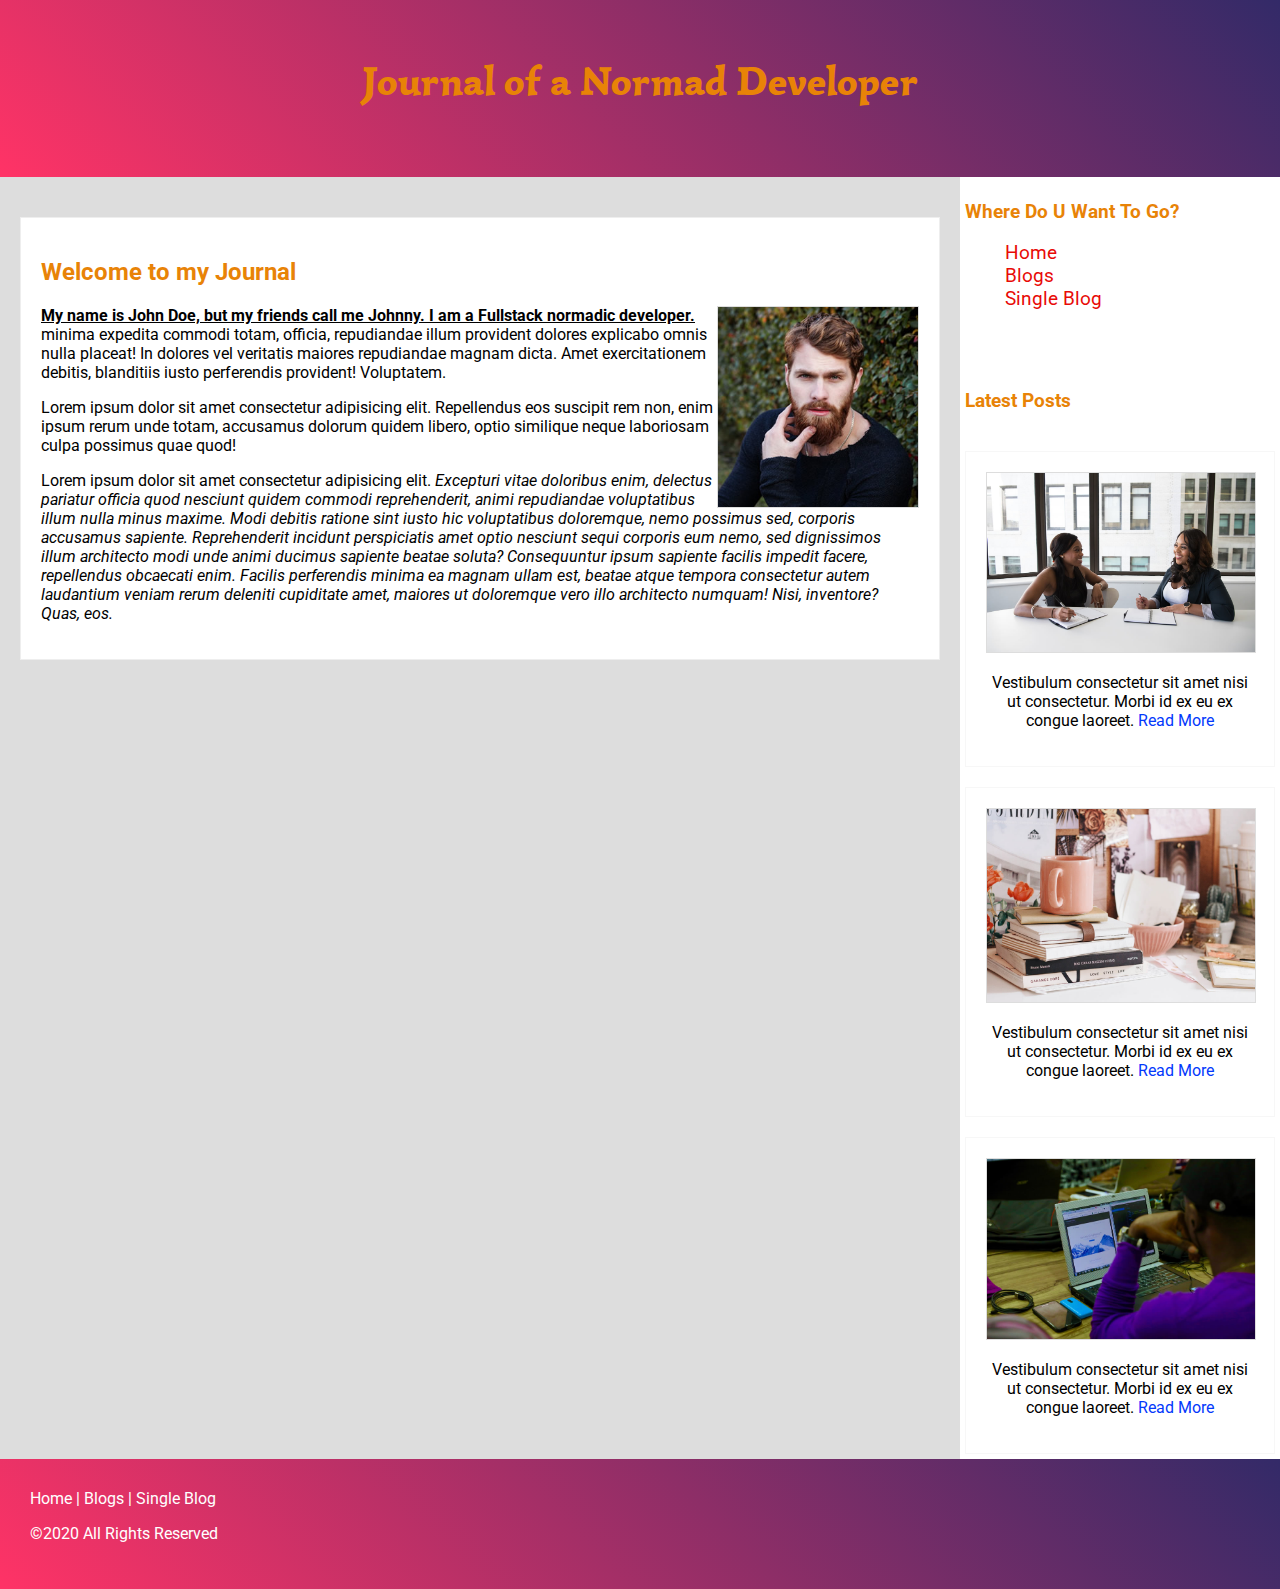
<file: index.html>
<!DOCTYPE html>
<html lang="en">
<head>
    <meta charset="UTF-8">
    <meta name="viewport" content="width=device-width, initial-scale=1.0">
    <title>Blog Website</title>
    
    <link rel="stylesheet" href="css/style.css">
</head>
<body class="container">
    
    <header>
      <h1>Journal of a Normad Developer</h1>
    </header>
    
    <main>
      <section class="row">
          <div class="card">
            <h2>Welcome to my Journal</h2>
           
          
            <img src="img/team-1.jpg" class="img-position" alt="my-picture">
           
            
            <p><strong><u>My name is John Doe, but my friends call me Johnny. I am a Fullstack normadic developer.</u></strong> minima expedita commodi totam, officia, repudiandae illum provident dolores explicabo omnis nulla placeat! In dolores vel veritatis maiores repudiandae magnam dicta. Amet exercitationem debitis, blanditiis iusto perferendis provident! Voluptatem.</p>
            <p>Lorem ipsum dolor sit amet consectetur adipisicing elit. Repellendus eos suscipit rem non, enim ipsum rerum unde totam, accusamus dolorum quidem libero, optio similique neque laboriosam culpa possimus quae quod!</p>
            <p>Lorem ipsum dolor sit amet consectetur adipisicing elit. <em>Excepturi vitae doloribus enim, delectus pariatur officia quod nesciunt quidem commodi reprehenderit, animi repudiandae voluptatibus illum nulla minus maxime. Modi debitis ratione sint iusto hic voluptatibus doloremque, nemo possimus sed, corporis accusamus sapiente. Reprehenderit incidunt perspiciatis amet optio nesciunt sequi corporis eum nemo, sed dignissimos illum architecto modi unde animi ducimus sapiente beatae soluta? Consequuntur ipsum sapiente facilis impedit facere, repellendus obcaecati enim. Facilis perferendis minima ea magnam ullam est, beatae atque tempora consectetur autem laudantium veniam rerum deleniti cupiditate amet, maiores ut doloremque vero illo architecto numquam! Nisi, inventore? Quas, eos.</em> </p>
        </div>
      </section>
      </main>
      <aside>
          <h3>Where Do U Want To Go?</h3>
          <div class="spacer">
            <nav>
            <ul class="links">
                <li><a href="index.html">Home</a></li>
                <li><a href="blogs.html">Blogs</a></li>
                <li><a href="single-blog.html">Single Blog</a></li>
            </ul>
          </nav>
          </div>
          <h3>Latest Posts</h3>
          <div class="nested">
           
            <div class="card">
            
                <img src="img/pics1.jpg" alt="">
                <p>Vestibulum consectetur sit amet nisi ut consectetur.  
                 Morbi id ex eu ex congue laoreet. <a href="single-blog.html">Read More</a> </p>
              </div>
              <div class="card">
            
                <img src="img/pics2.jpg" alt="">
                <p>Vestibulum consectetur sit amet nisi ut consectetur.  
                 Morbi id ex eu ex congue laoreet. <a href="single-blog.html">Read More</a> </p>
              </div>
              
              <div class="card">
               
                <img src="img/pics3.jpg" alt=" my picture">
                
              
                <p>Vestibulum consectetur sit amet nisi ut consectetur.  
                 Morbi id ex eu ex congue laoreet. <a href="single-blog.html">Read More</a> </p>
              </div>

          </div>
      </aside>
      <footer>
        <div><a href="index.html">Home</a> | <a href="blogs.html">Blogs</a> | <a href="single-blog.html">Single Blog</a></div>
        <p>&copy;2020 All Rights Reserved</p>
      </footer>
   </body>
</file>
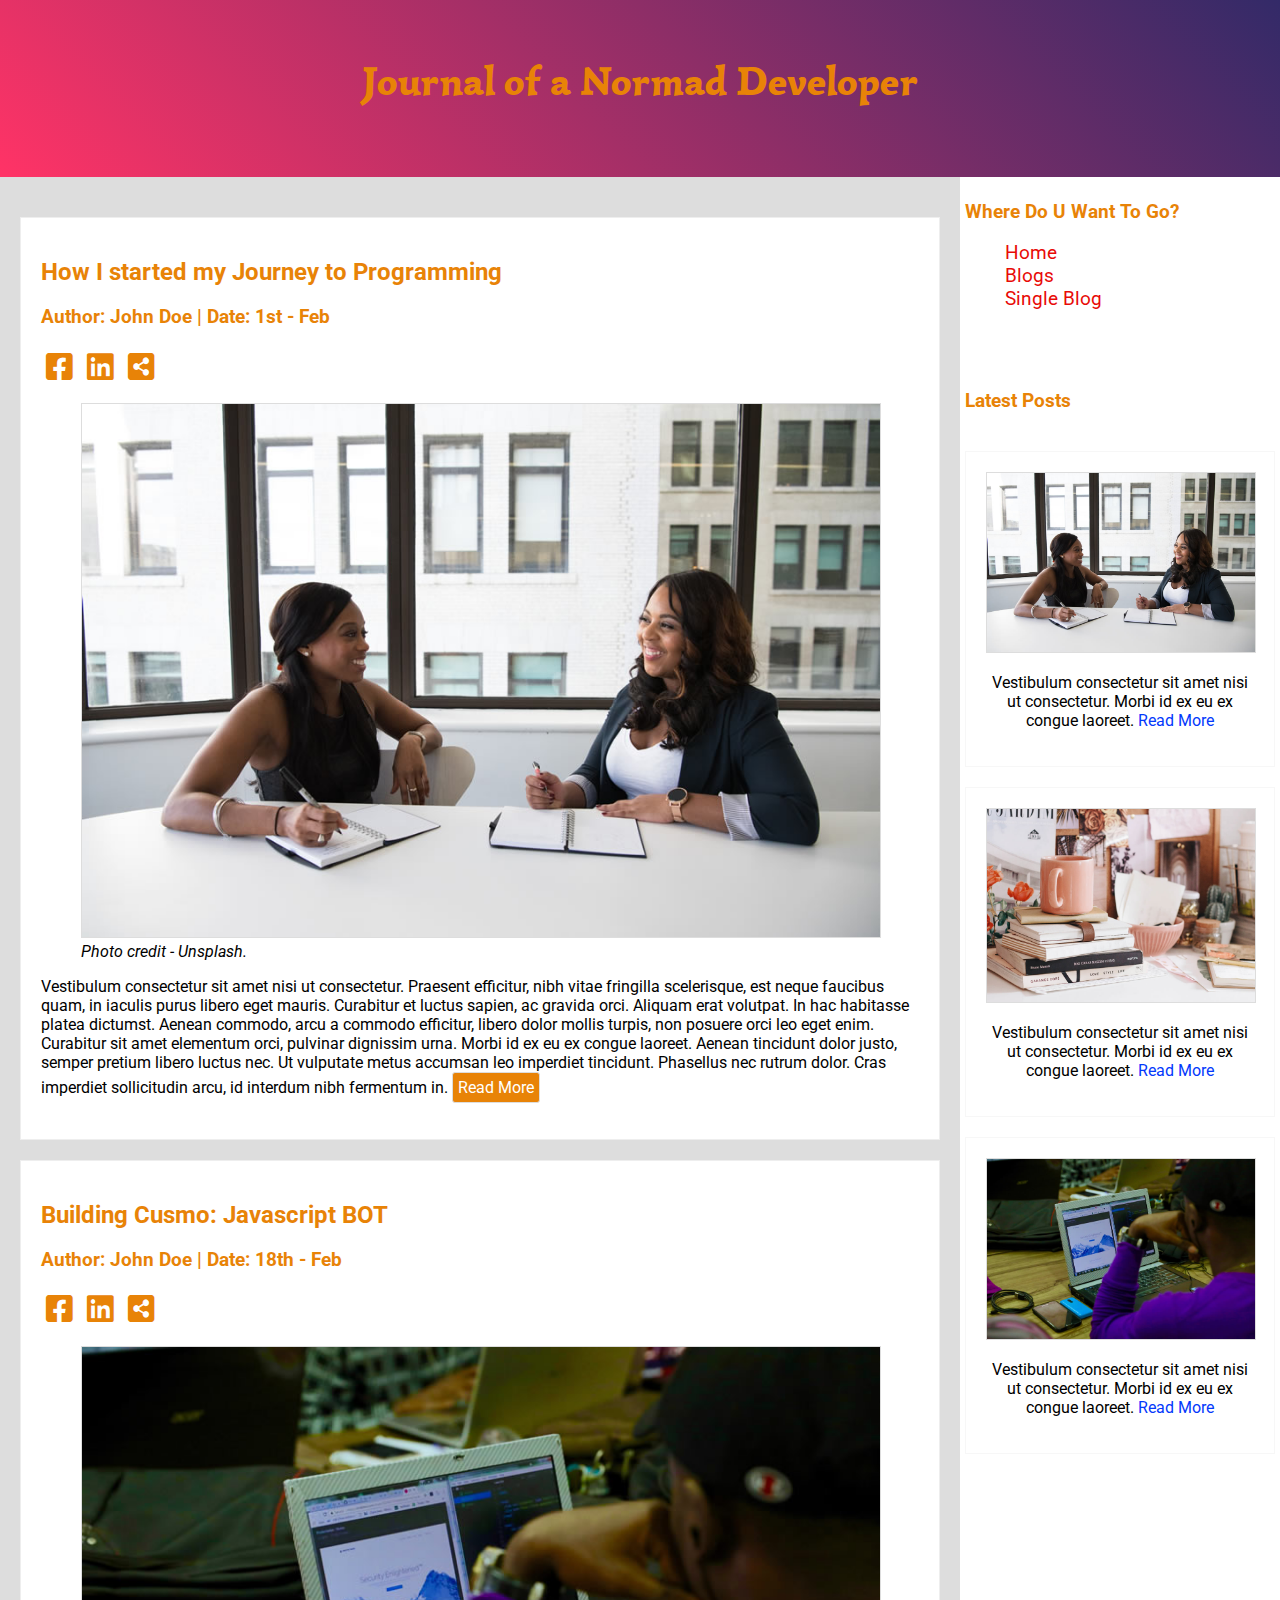
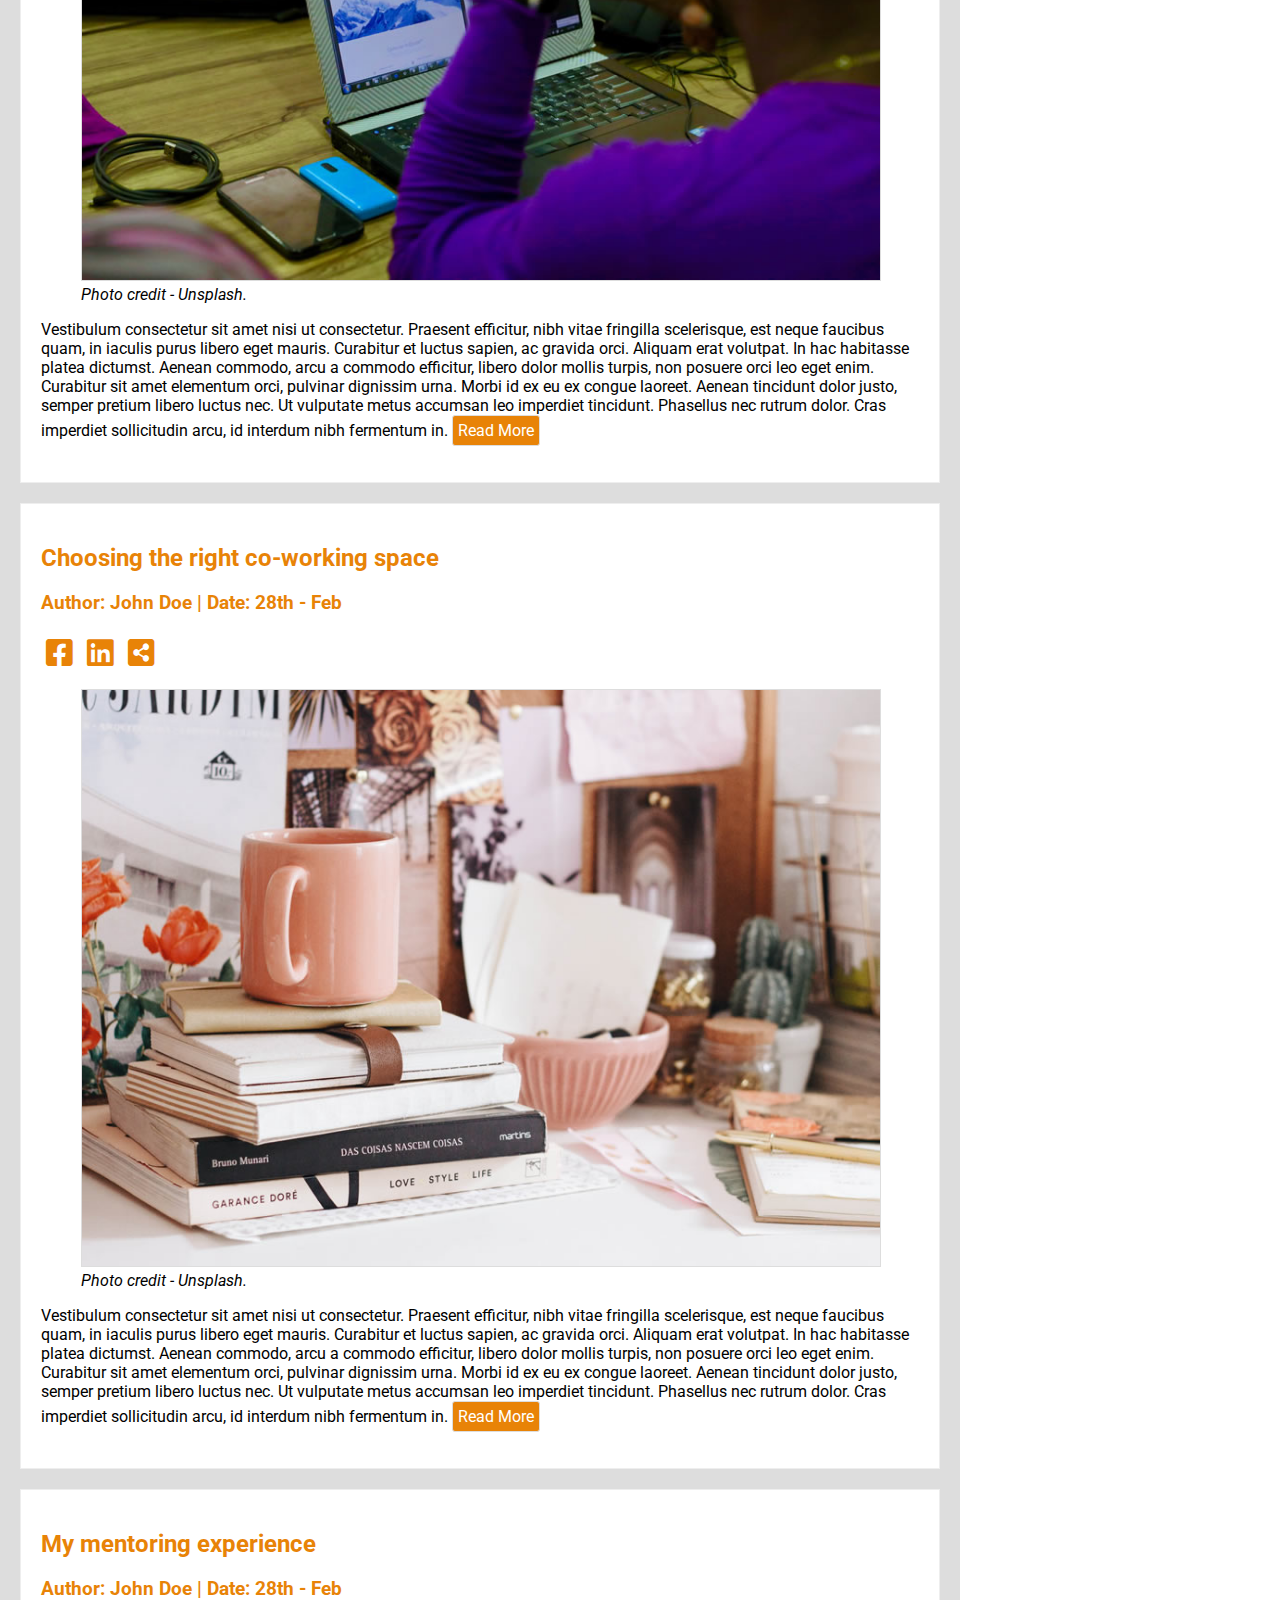
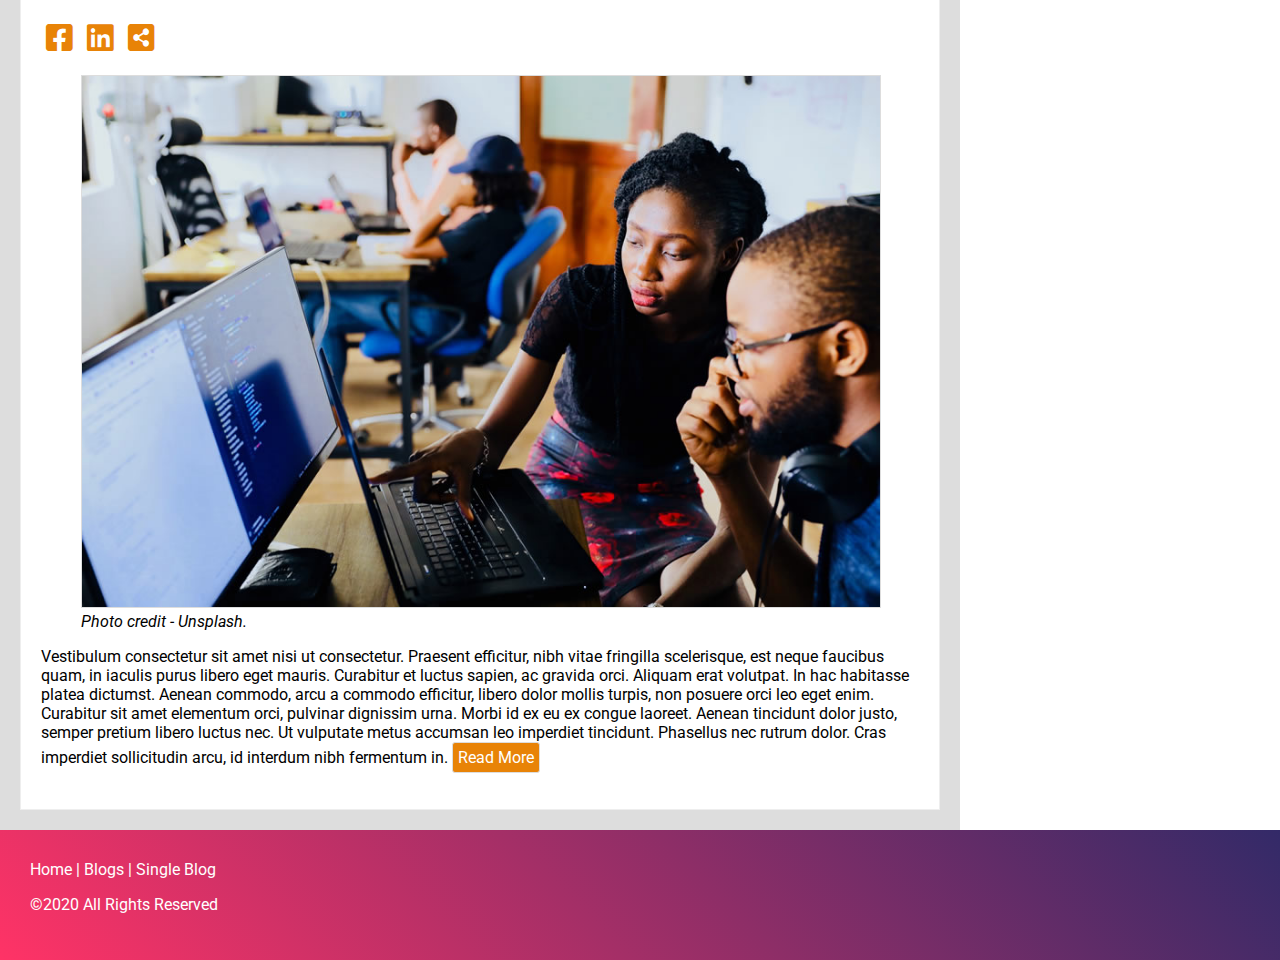
<file: blogs.html>
<!DOCTYPE html>
<html lang="en">
<head>
    <meta charset="UTF-8">
    <meta name="viewport" content="width=device-width, initial-scale=1.0">
    <title>Blog Website</title>
    
    <link rel="stylesheet" href="css/style.css">
</head>
<body class="container">
    
    <header>
      <h1>Journal of a Normad Developer</h1>
    </header>
    
    <main>
      <section class="row">
          <div class="card">
            <h2>How I started my Journey to Programming</h2>
            <h3>Author: John Doe | Date: 1st - Feb</h3>
            <div class="share">
                <a href="#"><i class="fab fa-facebook-square"></i></a> 
                <a href="#" ><i class="fab fa-linkedin"></i></a>
                <a href="#"><i class="fas fa-share-alt-square"></i></a>
            </div>
            <figure>
            <img src="img/pics1.jpg" aria-label="image" alt="">
            <figcaption><i>Photo credit - Unsplash.</i></figcaption>
          </figure>
            <p>Vestibulum consectetur sit amet nisi ut consectetur. Praesent efficitur, nibh vitae fringilla scelerisque, est neque faucibus quam, in iaculis purus libero eget mauris. Curabitur et luctus sapien, ac gravida orci. Aliquam erat volutpat. In hac habitasse platea dictumst. Aenean commodo, arcu a commodo efficitur, libero dolor mollis turpis, non posuere orci leo eget enim. Curabitur sit amet elementum orci, 
                pulvinar dignissim urna. Morbi id ex eu ex congue laoreet. Aenean tincidunt dolor justo, semper pretium libero luctus nec. Ut vulputate metus accumsan leo imperdiet tincidunt. Phasellus nec rutrum dolor. Cras imperdiet sollicitudin arcu, id interdum nibh fermentum in. <a class="btn" href="single-blog.html">Read More</a> </p>
            
        </div>
          <div class="card">
            <h2>Building Cusmo: Javascript BOT</h2>
            <h3>Author: John Doe | Date: 18th - Feb</h3>
            <div class="share">
                <a href="#"><i class="fab fa-facebook-square"></i></a> 
                <a href="#" ><i class="fab fa-linkedin"></i></a>
                <a href="#"><i class="fas fa-share-alt-square"></i></a>
            </div>
            <figure>
            <img src="img/pics3.jpg" aria-label="image" alt="">
            <figcaption><i>Photo credit - Unsplash.</i></figcaption>
            </figure>
            <p>Vestibulum consectetur sit amet nisi ut consectetur. Praesent efficitur, 
                nibh vitae fringilla scelerisque, est neque faucibus quam, in iaculis purus libero eget mauris. Curabitur et luctus sapien, ac gravida orci. Aliquam erat volutpat. In hac habitasse platea dictumst. Aenean commodo, arcu a commodo efficitur, libero dolor mollis turpis, non posuere orci leo eget enim. Curabitur sit amet elementum orci, pulvinar dignissim urna. Morbi id ex eu ex congue laoreet. 
                Aenean tincidunt dolor justo, semper pretium libero luctus nec. Ut vulputate metus accumsan leo imperdiet tincidunt. Phasellus nec rutrum dolor. Cras imperdiet sollicitudin arcu, id interdum nibh fermentum in. <a class="btn" href="single-blog.html">Read More</a> </p>
          </div>
          <div class="card">
            <h2>Choosing the right co-working space</h2>
            <h3>Author: John Doe | Date: 28th - Feb</h3>
            <div class="share">
                <a href="#"><i class="fab fa-facebook-square"></i></a> 
                <a href="#" ><i class="fab fa-linkedin"></i></a>
                <a href="#"><i class="fas fa-share-alt-square"></i></a>
            </div>
            <figure>
            <img src="img/pics2.jpg"  aria-label="image" alt="">
            <figcaption><i>Photo credit - Unsplash.</i></figcaption>
            </figure>
            <p>Vestibulum consectetur sit amet nisi ut consectetur. Praesent efficitur, nibh vitae fringilla scelerisque, est neque faucibus quam, in iaculis purus libero eget mauris. Curabitur et luctus sapien, ac gravida orci. 
                Aliquam erat volutpat. In hac habitasse platea dictumst. Aenean commodo, arcu a commodo efficitur, libero dolor mollis turpis, non posuere orci leo eget enim. Curabitur sit amet elementum orci, pulvinar dignissim urna. Morbi id ex eu ex congue laoreet. Aenean tincidunt dolor justo, semper pretium libero luctus nec. Ut vulputate metus accumsan leo imperdiet tincidunt.
                 Phasellus nec rutrum dolor. Cras imperdiet sollicitudin arcu, id interdum nibh fermentum in. <a class="btn" href="single-blog.html">Read More</a> </p>
          </div>
          <div class="card">
            <h2>My mentoring experience</h2>
            <h3>Author: John Doe | Date: 28th - Feb</h3>
            <div class="share">
              <a href="#"><i class="fab fa-facebook-square"></i></a> 
              <a href="#" ><i class="fab fa-linkedin"></i></a>
              <a href="#"><i class="fas fa-share-alt-square"></i></a>
          </div><figure>
            <img src="img/pics4.jpg" aria-label="image" alt="man-looking-at computer">
            <figcaption><i>Photo credit - Unsplash.</i></figcaption>
            </figure>
            <p>Vestibulum consectetur sit amet nisi ut consectetur. Praesent efficitur, nibh vitae fringilla scelerisque, est neque faucibus quam, in iaculis purus libero eget mauris. Curabitur et luctus sapien, ac gravida orci. Aliquam erat volutpat. In hac habitasse platea dictumst. Aenean commodo, arcu a commodo efficitur, libero dolor mollis turpis, 
                non posuere orci leo eget enim. Curabitur sit amet elementum orci, pulvinar dignissim urna. Morbi id ex eu ex congue laoreet. Aenean tincidunt dolor justo, semper pretium libero luctus nec. Ut vulputate metus accumsan leo imperdiet tincidunt. Phasellus nec rutrum dolor. Cras imperdiet sollicitudin arcu, id interdum nibh fermentum in. <a class="btn" href="single-blog.html">Read More</a> </p>
          </div>
      </section>
      </main>
      <aside>
          <h3>Where Do U Want To Go?</h3>
          <div class="spacer">
            <ul class="links">
                <li><a href="index.html">Home</a></li>
                <li><a href="blogs.html">Blogs</a></li>
                <li><a href="single-blog.html">Single Blog</a></li>
            </ul>
          </div>
          <h3>Latest Posts</h3>
          <div class="nested">
           
            <div class="card">
            
                <img src="img/pics1.jpg" aria-label="image" alt="">
                <p>Vestibulum consectetur sit amet nisi ut consectetur.  
                 Morbi id ex eu ex congue laoreet. <a href="single-blog.html">Read More</a> </p>
              </div>
              <div class="card">
            
                <img src="img/pics2.jpg" aria-label="image" alt="">
                <p>Vestibulum consectetur sit amet nisi ut consectetur.  
                 Morbi id ex eu ex congue laoreet. <a href="single-blog.html">Read More</a> </p>
              </div>
              
              <div class="card">
            
                <img src="img/pics3.jpg" aria-label="image" alt="">
                <p>Vestibulum consectetur sit amet nisi ut consectetur.  
                 Morbi id ex eu ex congue laoreet. <a href="single-blog.html">Read More</a> </p>
              </div>

          </div>
      </aside>
      <footer>
        <div><a href="index.html">Home</a> | <a href="blogs.html">Blogs</a> | <a href="single-blog.html">Single Blog</a></div>
        <p>&copy;2020 All Rights Reserved</p>
      </footer>
   </body>
</html>
</file>
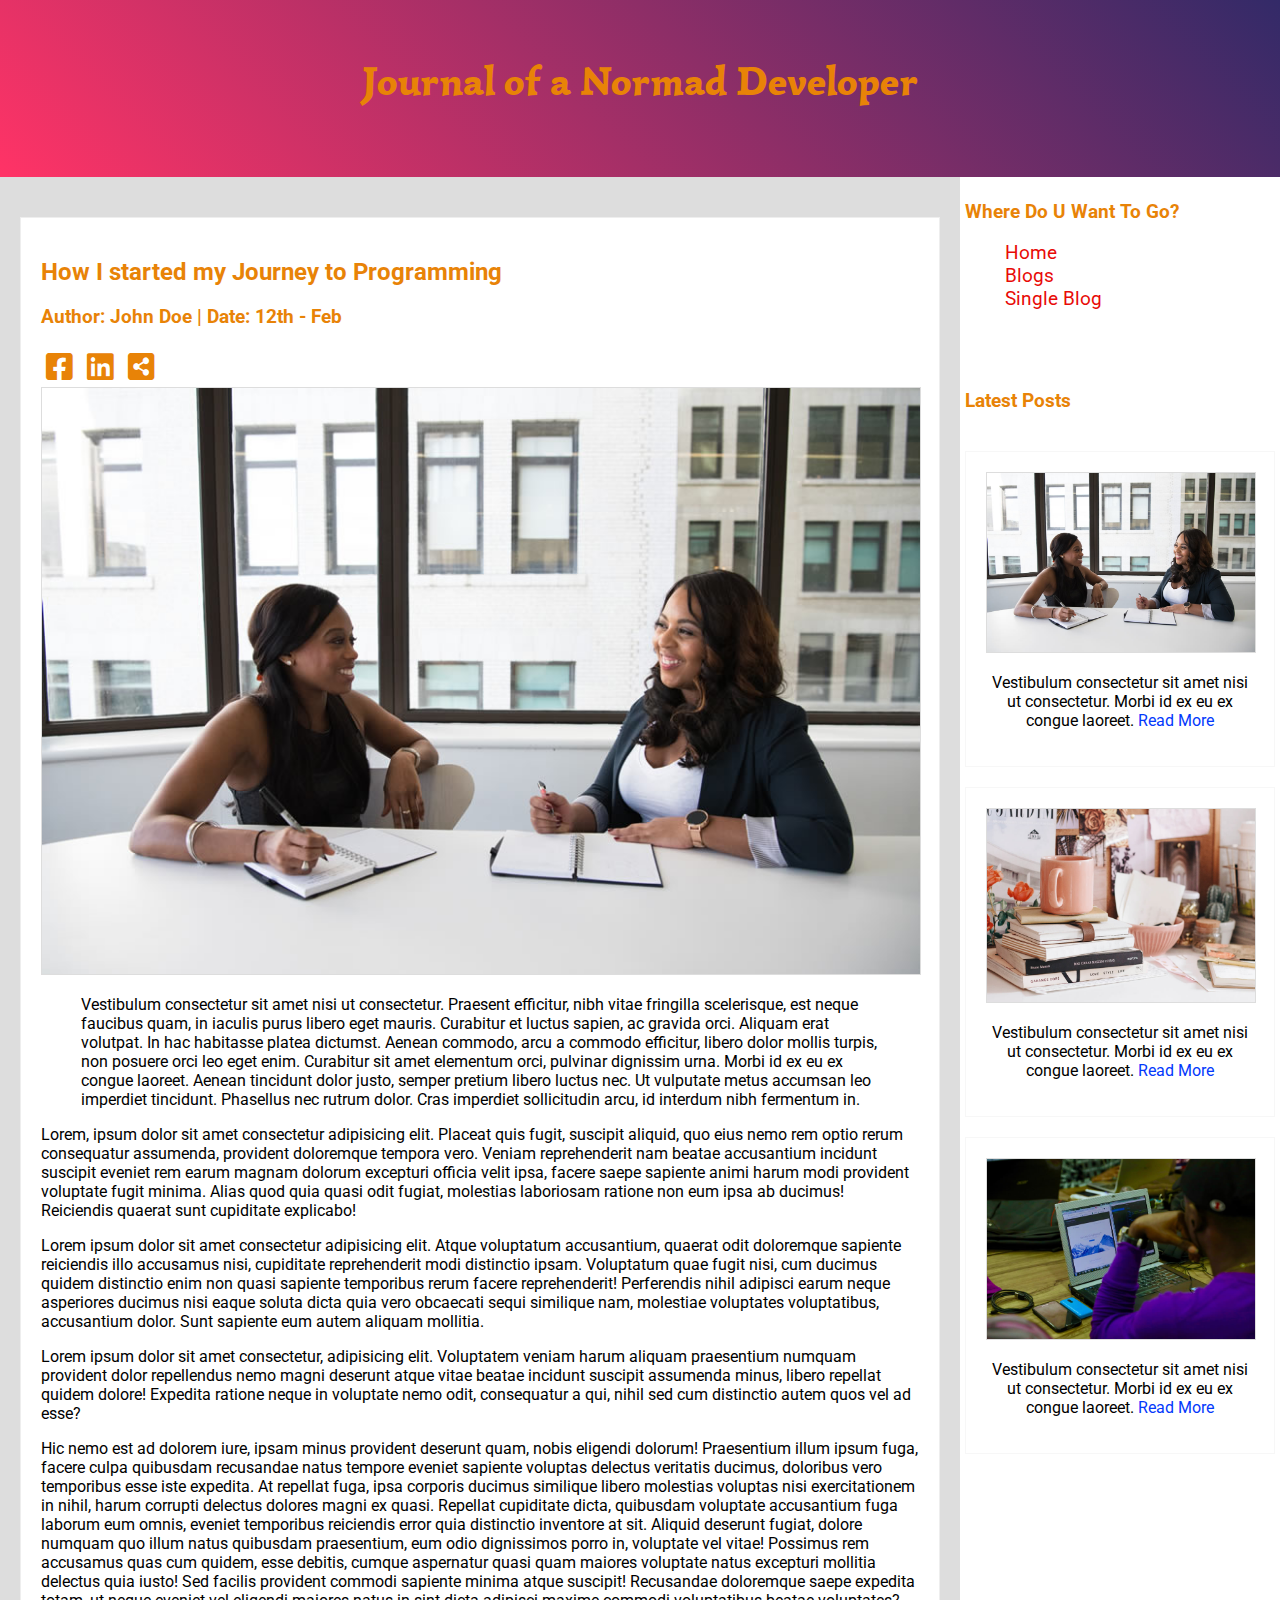
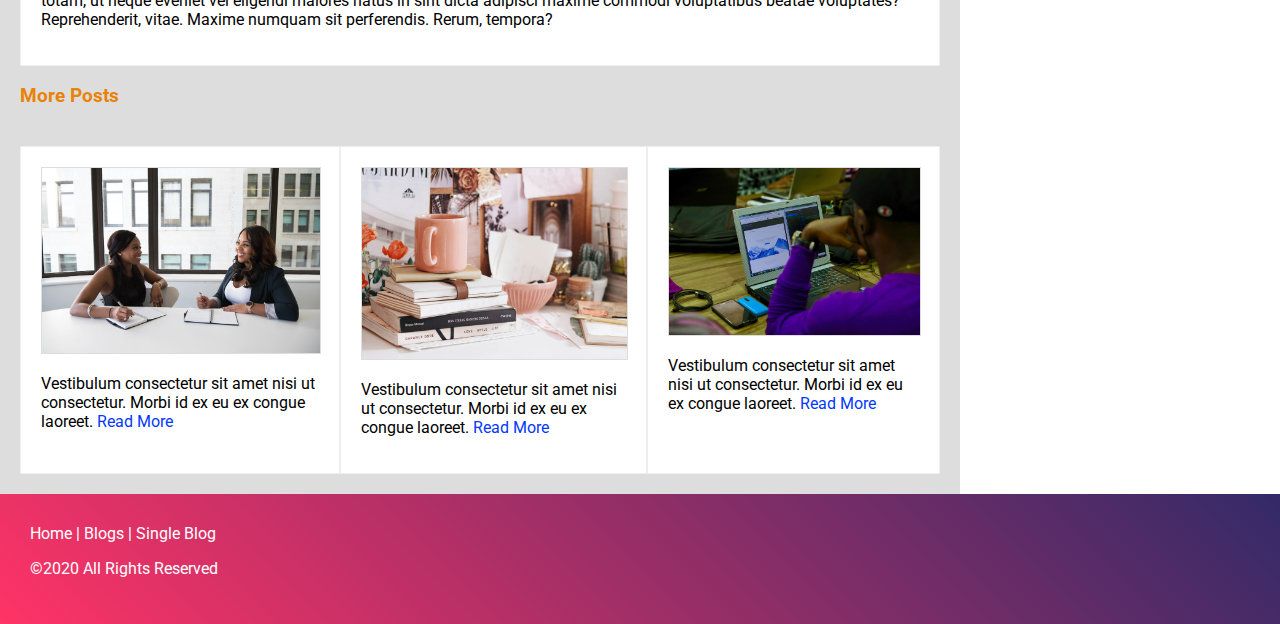
<file: single-blog.html>
<!DOCTYPE html>
<html lang="en">
<head>
    <meta charset="UTF-8">
    <meta name="viewport" content="width=device-width, initial-scale=1.0">
    <title>Blog Website</title>
  
    <link rel="stylesheet" href="css/style.css">
</head>
<body class="container">
    
    <header>
      <h1>Journal of a Normad Developer</h1>
    </header>
    
    <main>
      <section class="row">
          <div class="card">
            <h2>How I started my Journey to Programming</h2>
            <h3>Author: John Doe | Date: 12th - Feb</h3>
            <div class="share">
                <a href="#"><i class="fab fa-facebook-square"></i></a> 
                <a href="#" ><i class="fab fa-linkedin"></i></a>
                <a href="#"><i class="fas fa-share-alt-square"></i></a>
            </div>
            <img src="img/pics1.jpg" alt="">
             <p><blockquote>Vestibulum consectetur sit amet nisi ut consectetur. Praesent efficitur, nibh vitae fringilla scelerisque, est neque faucibus quam, in iaculis purus libero eget mauris. Curabitur et luctus sapien, ac gravida orci. Aliquam erat volutpat. In hac habitasse platea dictumst. Aenean commodo, arcu a commodo efficitur, libero dolor mollis turpis, non posuere orci leo eget enim. Curabitur sit amet elementum orci, 
                pulvinar dignissim urna. Morbi id ex eu ex congue laoreet. Aenean tincidunt dolor justo, semper pretium libero luctus nec. Ut vulputate metus accumsan leo imperdiet tincidunt. Phasellus nec rutrum dolor. Cras imperdiet sollicitudin arcu, id interdum nibh fermentum in.</blockquote> 
            <p>Lorem, ipsum dolor sit amet consectetur adipisicing elit. Placeat quis fugit, suscipit aliquid, quo eius nemo rem optio rerum consequatur assumenda, provident doloremque tempora vero. Veniam reprehenderit nam beatae accusantium incidunt suscipit eveniet rem earum magnam dolorum excepturi officia velit ipsa, facere saepe sapiente animi harum modi provident voluptate fugit minima. Alias quod quia quasi odit fugiat, molestias laboriosam ratione non eum ipsa ab ducimus! Reiciendis quaerat sunt cupiditate explicabo!</p>
            <p>Lorem ipsum dolor sit amet consectetur adipisicing elit.  Atque voluptatum accusantium, quaerat odit doloremque sapiente reiciendis illo accusamus nisi, cupiditate reprehenderit modi distinctio ipsam. Voluptatum quae fugit nisi, cum ducimus quidem distinctio enim non quasi sapiente temporibus rerum facere reprehenderit! Perferendis nihil adipisci earum neque 
              asperiores ducimus nisi eaque soluta dicta quia vero obcaecati sequi similique nam, molestiae voluptates voluptatibus, accusantium dolor. Sunt sapiente eum autem aliquam mollitia.</p>
            <p>Lorem ipsum dolor sit amet consectetur, adipisicing elit. Voluptatem veniam harum aliquam praesentium numquam provident dolor repellendus nemo magni deserunt atque vitae beatae incidunt suscipit assumenda minus, libero repellat quidem dolore! Expedita ratione neque in voluptate nemo odit, consequatur a qui, nihil sed cum distinctio autem quos vel ad esse?</p>
            <p>Hic nemo est ad dolorem iure, ipsam minus provident deserunt quam, nobis eligendi dolorum! Praesentium illum ipsum fuga, facere culpa quibusdam recusandae natus tempore eveniet sapiente voluptas delectus veritatis ducimus, doloribus vero temporibus esse iste expedita. At repellat fuga, ipsa corporis ducimus similique libero molestias voluptas nisi exercitationem in nihil, harum corrupti delectus dolores magni ex quasi. Repellat cupiditate dicta, quibusdam voluptate 
              accusantium fuga laborum eum omnis, eveniet temporibus reiciendis error quia distinctio inventore at sit. Aliquid 
              deserunt fugiat, dolore numquam quo illum natus quibusdam praesentium, eum odio dignissimos porro in, voluptate vel vitae! Possimus rem accusamus quas cum quidem, esse debitis, cumque aspernatur quasi quam maiores voluptate natus excepturi mollitia delectus quia iusto! Sed facilis provident commodi sapiente minima atque suscipit! Recusandae doloremque saepe expedita totam, ut neque eveniet vel eligendi maiores natus in sint dicta adipisci maxime commodi voluptatibus beatae voluptates? 
              Reprehenderit, vitae. Maxime numquam sit perferendis. Rerum, tempora?</p>
        </div>
         
      </section>
      <section>
        <h3>More Posts</h3>
        <div class="posts">
           
          <div class="card">
          
              <img src="img/pics1.jpg" alt="">
              <p>Vestibulum consectetur sit amet nisi ut consectetur.  
               Morbi id ex eu ex congue laoreet. <a href="single-blog.html">Read More</a> </p>
            </div>
            <div class="card">
          
              <img src="img/pics2.jpg" alt="">
              <p>Vestibulum consectetur sit amet nisi ut consectetur.  
               Morbi id ex eu ex congue laoreet. <a href="single-blog.html">Read More</a> </p>
            </div>
            
            <div class="card">
          
              <img src="img/pics3.jpg" alt="">
              <p>Vestibulum consectetur sit amet nisi ut consectetur.  
               Morbi id ex eu ex congue laoreet. <a href="single-blog.html">Read More</a> </p>
            </div>

        </div>
      </section>
      </main>
      <aside>
          <h3>Where Do U Want To Go?</h3>
          <div class="spacer">
            <ul class="links">
                <li><a href="index.html">Home</a></li>
                <li><a href="blogs.html">Blogs</a></li>
                <li><a href="single-blog.html">Single Blog</a></li>
            </ul>
          </div>
          <h3>Latest Posts</h3>
          <div class="nested">
           
            <div class="card">
            
                <img src="img/pics1.jpg" alt="">
                <p>Vestibulum consectetur sit amet nisi ut consectetur.  
                 Morbi id ex eu ex congue laoreet. <a href="signle-blog.html">Read More</a> </p>
              </div>
              <div class="card">
            
                <img src="img/pics2.jpg" alt="">
                <p>Vestibulum consectetur sit amet nisi ut consectetur.  
                 Morbi id ex eu ex congue laoreet. <a href="signle-blog.html">Read More</a> </p>
              </div>
              
              <div class="card">
            
                <img src="img/pics3.jpg" alt="">
                <p>Vestibulum consectetur sit amet nisi ut consectetur.  
                 Morbi id ex eu ex congue laoreet. <a href="signle-blog.html">Read More</a> </p>
              </div>

          </div>
      </aside>
      <footer>
        <div><a href="index.html">Home</a> | <a href="blogs.html">Blogs</a> | <a href="single-blog.html">Single Blog</a></div>
        <p>&copy;2020 All Rights Reserved</p>
      </footer>
   </body>
</html>
</file>
<file: css/style.css>
/*
 *
 * CSS written based on SMACSS architecture.
 * To learn more, visit: http://smacss.com/
 * 
 * 
 * 
 *
*/


/*--------------------------------------------------------------
# Base Rules
--------------------------------------------------------------*/

@import url('https://fonts.googleapis.com/css?family=Roboto|Simonetta&display=swap');
@import url('https://cdnjs.cloudflare.com/ajax/libs/font-awesome/5.12.1/css/all.min.css');
@import url('module-rules.css');
@import url('typography.css');
@import url('layout.css');
body {
    font-family: 'Roboto', 'Simonetta', arial;
    margin: 0;
    background-color: #ddd;
  }
  
  .container {
    display: flex;
    flex-direction: column;
    min-height: 100vh;
  }
  
  
  @media only screen and (min-width: 768px) {
    .container {
      display: grid;
      grid-template-columns: 3fr 1fr;
      grid-auto-rows: minmax(100px, auto);
      
    }
    .posts{
        display: flex;
        justify-content: space-between;
        /* grid-template-columns:repeat(3, 1fr);
        grid-auto-columns: minmax(100px, auto);
        padding: 15px;
        text-align: center; */
    
    }
  }
</file>
